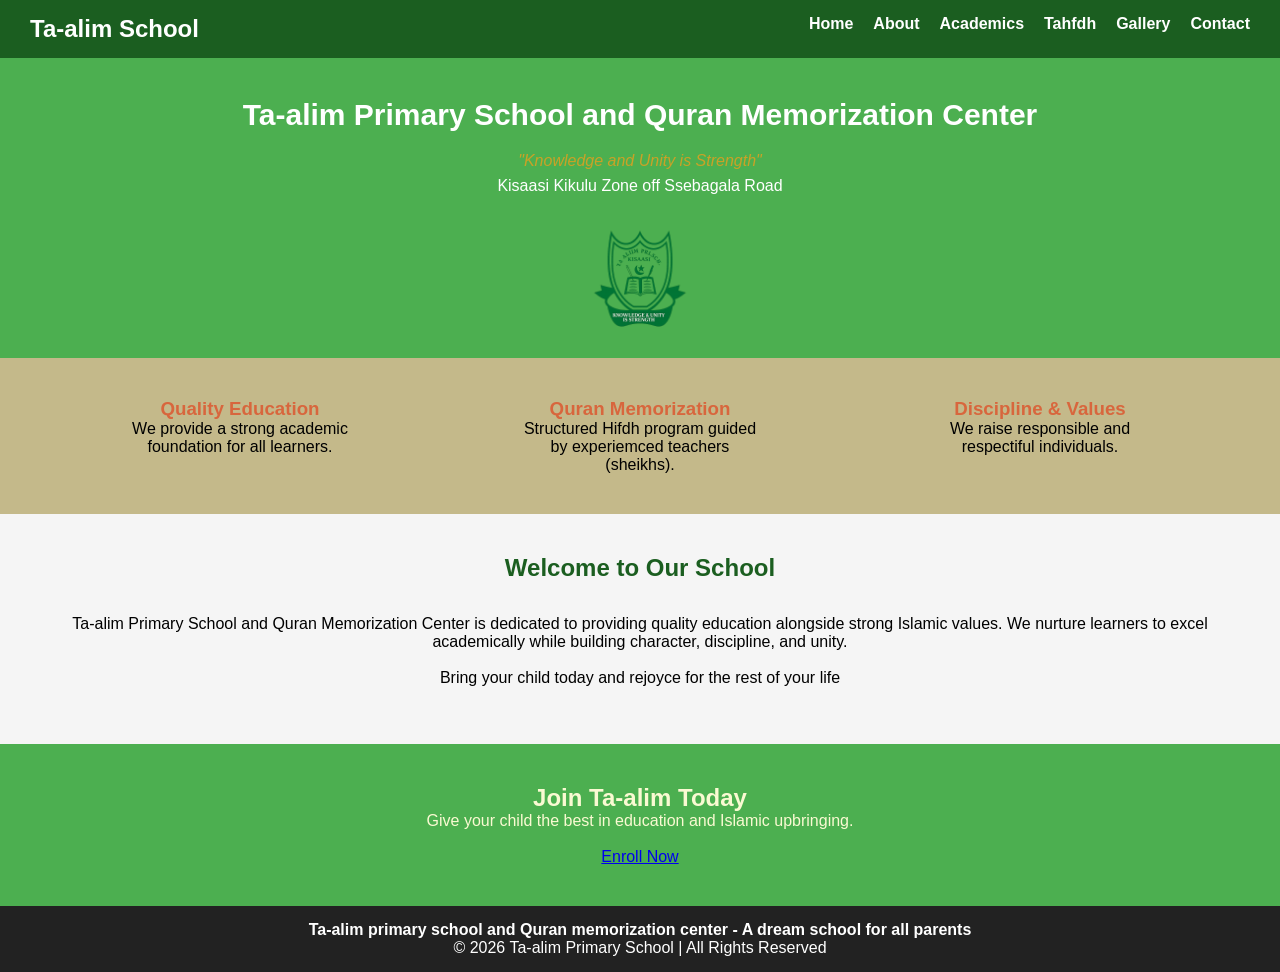
<file: index.html>
<!DOCTYPE html>
<html lang="en">
<head>
    <meta charset="UTF-8">
    <meta name="viewport" content="width=device-width, initial-scale=1.0">
    <title>Ta-alim Primary School and Quran Memorization Center</title>
    <link rel="stylesheet" href="style.css">
    <link rel="icon" type="image/png" sizes="64x64" href="images/badge.PNG">
</head>
<body>

    <!-- Navigation -->
    <header>
        <nav class="navbar">
            <h1 class="logo">Ta-alim School</h1>
            <ul class="nav-links">
                <li><a href="index.html">Home</a></li>
                <li><a href="about.html">About</a></li>
                <li><a href="academics.html">Academics</a></li>
                <li><a href="tahfidh.html">Tahfdh</a></li>
                <li><a href="gallery.html">Gallery</a></li>
                <li><a href="contact.html">Contact</a></li>
            </ul>
        </nav>
    </header>

    <!-- Hero Section -->
    <section class="hero">
         <h1>Ta-alim Primary School and Quran Memorization Center</h1>
         <p class="motto">"Knowledge and Unity is Strength"</p>
        <p class="location">Kisaasi Kikulu Zone off Ssebagala Road</p>
        <img src="images/School badge.png" class="badge">
    </section>

    <section class="features">
        <div class="feature">
            <h3>Quality Education</h3>
            <p>We provide a strong academic foundation for all learners.</p>
        </div>
        <div class="feature">
            <h3>Quran Memorization</h3>
            <p>Structured Hifdh program guided by experiemced teachers (sheikhs).</p>
        </div>
        <div class="feature">
            <h3>Discipline & Values</h3>
            <p>We raise responsible and respectiful individuals.</p>
        </div>
    </section>

    <!-- Welcome Section -->
    <section class="welcome">
        <h2>Welcome to Our School</h2>
    </br>
        <p>
            Ta-alim Primary School and Quran Memorization Center is dedicated to providing
            quality education alongside strong Islamic values. We nurture learners to
            excel academically while building character, discipline, and unity.
        </p>
    </br>
        <p>Bring your child today and rejoyce for the rest of your life</p>
    </section>
  
<section class="cta">
    <h2>Join Ta-alim Today</h2>
    <p>Give your child the best in education and Islamic upbringing.</p>
</br>
    <a href="contact.html" class="btn">Enroll Now</a>
</section>    

    <!-- Footer -->
    <footer>
        <p><b>Ta-alim primary school and Quran memorization center  -  A dream school for all parents </b></p>
        <p>&copy; 2026 Ta-alim Primary School | All Rights Reserved</p> 
    </footer>

</body>
</html>
</file>
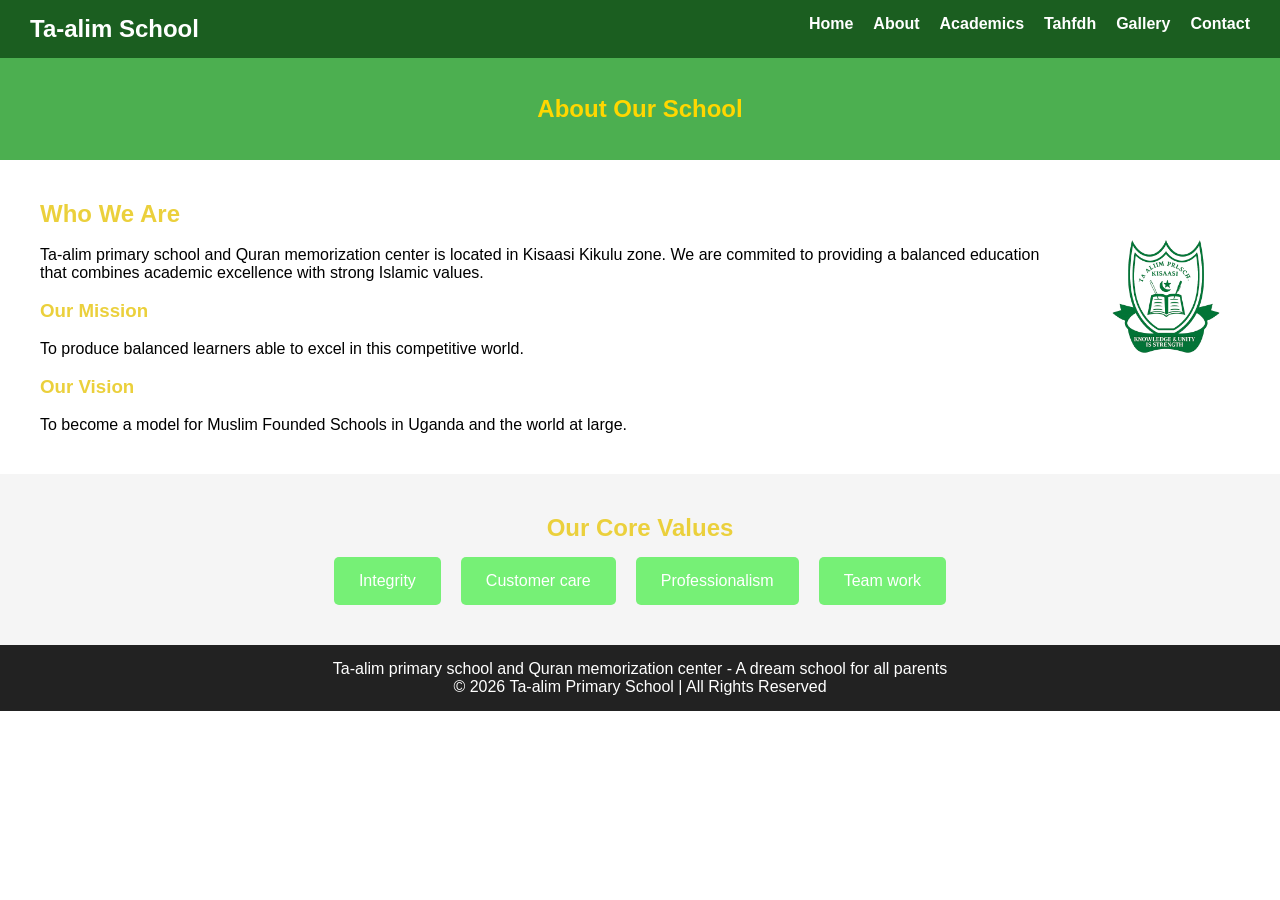
<file: about.html>
<!DOCTYPE html>
<html lang="en">
<head>
    <meta charset="UTF-8">
    <meta name="viewport" content="width=device-width, initial-scale=1.0">
    <title>about us</title>
    <link rel="stylesheet" href="style.css">
    <link rel="icon" type="image/png" sizes="64x64" href="images/badge.PNG">
</head>
<body>
<!-- Navigation -->
<header>
    <nav class="navbar">
    <h1 class="logo">Ta-alim School</h1>
    <ul class="nav-links">
        <li><a href="index.html">Home</a></li>
        <li><a href="about.html">About</a></li>
        <li><a href="academics.html">Academics</a></li>
        <li><a href="tahfidh.html">Tahfdh</a></li>
        <li><a href="gallery.html">Gallery</a></li>
        <li><a href="contact.html">Contact</a></li>
    </ul>
    </nav>
</header>
<section class="sub-hero">
    <h2>About Our School</h2>
</section> 
<section class="about-page">
    <div class="about-text">
        <h2 class="us">Who We Are</h2> 
</br>
        <p>
            Ta-alim primary school and Quran memorization center is located in Kisaasi Kikulu zone.
            We are commited to providing a balanced education that combines academic excellence 
            with strong Islamic values.
        </p>
</br>
        <h3 class="mission">Our Mission</h3>
</br>
        <p>To produce balanced learners able to excel in this competitive world.</p>
</br>
        <h3 class="vision">Our Vision</h3>
</br>
        <p>To become a model for Muslim Founded Schools in Uganda and the world at large.</p>

    </div>
    <div class="about-image">
        <img src="images/School badge.png" alt="school badge">
    </div>
</section>

<section class="values">
    <h2 class="cores">Our Core Values</h2>
    <div class="value-boxes">
        <div>Integrity</div>
        <div>Customer care</div>
        <div>Professionalism</div>
        <div>Team work</div>
    </div>
</section>
<!--FOOTER-->
<footer>
    <p>Ta-alim primary school and Quran memorization center  -  A dream school for all parents </p>
    <p>&copy; 2026 Ta-alim Primary School | All Rights Reserved</p>
</footer>
</body>
</html>
</file>
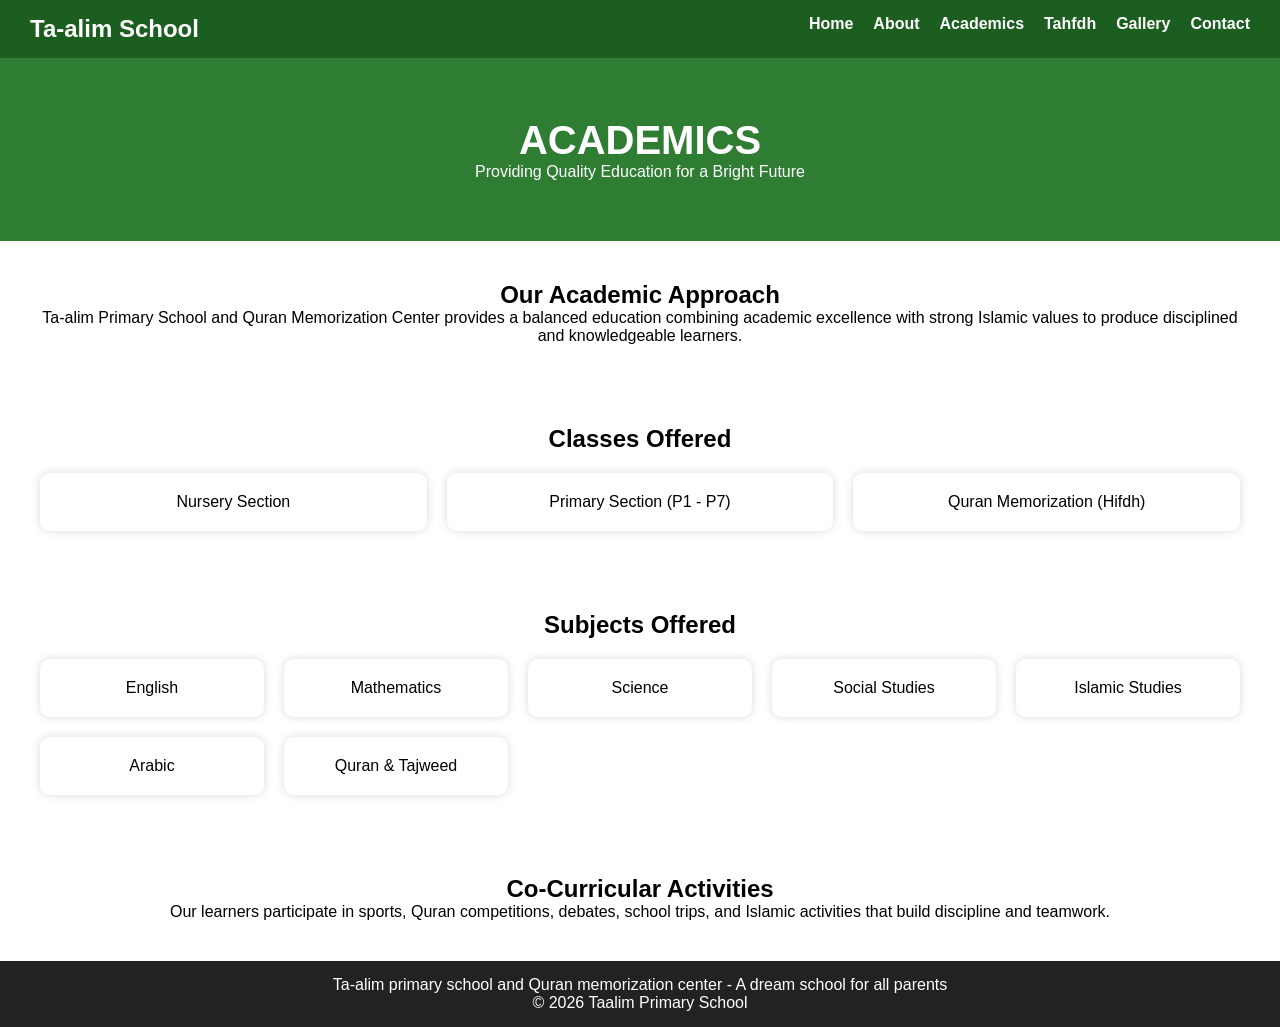
<file: academics.html>
<!DOCTYPE html>
<html lang="en">
<head>
    <meta charset="UTF-8">
    <meta name="viewport" content="width=device-width, initial-scale=1.0">
    <title>Academics | Taalim School</title>
    <link rel="stylesheet" href="style.css">
    <link rel="icon" type="image/png" sizes="64x64" href="images/badge.PNG">
</head>
<body>
    <!-- Navigation -->
<header>
    <nav class="navbar">
        <h1 class="logo">Ta-alim School</h1>
        <ul class="nav-links">
            <li><a href="index.html">Home</a></li>
            <li><a href="about.html">About</a></li>
            <li><a href="academics.html">Academics</a></li>
            <li><a href="tahfidh.html">Tahfdh</a></li>
            <li><a href="gallery.html">Gallery</a></li>
            <li><a href="contact.html">Contact</a></li>
        </ul>
    </nav>
</header>

<!-- HERO -->
<header class="academics-hero">
    <h1>ACADEMICS</h1>
    <p>Providing Quality Education for a Bright Future</p>
</header>

<!-- INTRO -->
<section class="academics-intro">
    <h2>Our Academic Approach</h2>
    <p>
        Ta-alim Primary School and Quran Memorization Center provides a balanced education 
        combining academic excellence with strong Islamic values to produce disciplined and 
        knowledgeable learners.
    </p>
</section>

<!-- CLASSES -->
<section class="cards-section">
    <h2>Classes Offered</h2>

    <div class="card-container">
        <div class="card">Nursery Section</div>
        <div class="card">Primary Section (P1 - P7)</div>
        <div class="card">Quran Memorization (Hifdh)</div>
    </div>
</section>

<!-- SUBJECTS -->
<section class="cards-section">
    <h2>Subjects Offered</h2>

    <div class="card-container">
        <div class="card">English</div>
        <div class="card">Mathematics</div>
        <div class="card">Science</div>
        <div class="card">Social Studies</div>
        <div class="card">Islamic Studies</div>
        <div class="card">Arabic</div>
        <div class="card">Quran & Tajweed</div>
    </div>
</section>

<!-- ACTIVITIES -->
<section class="academics-intro">
    <h2>Co-Curricular Activities</h2>
    <p>
        Our learners participate in sports, Quran competitions, debates, school trips, and 
        Islamic activities that build discipline and teamwork.
    </p>
</section>

<!-- FOOTER -->
<footer>
     <p>Ta-alim primary school and Quran memorization center  -  A dream school for all parents </p>
    <p>&copy; 2026 Taalim Primary School</p>
</footer>

</body>
</html>
</file>
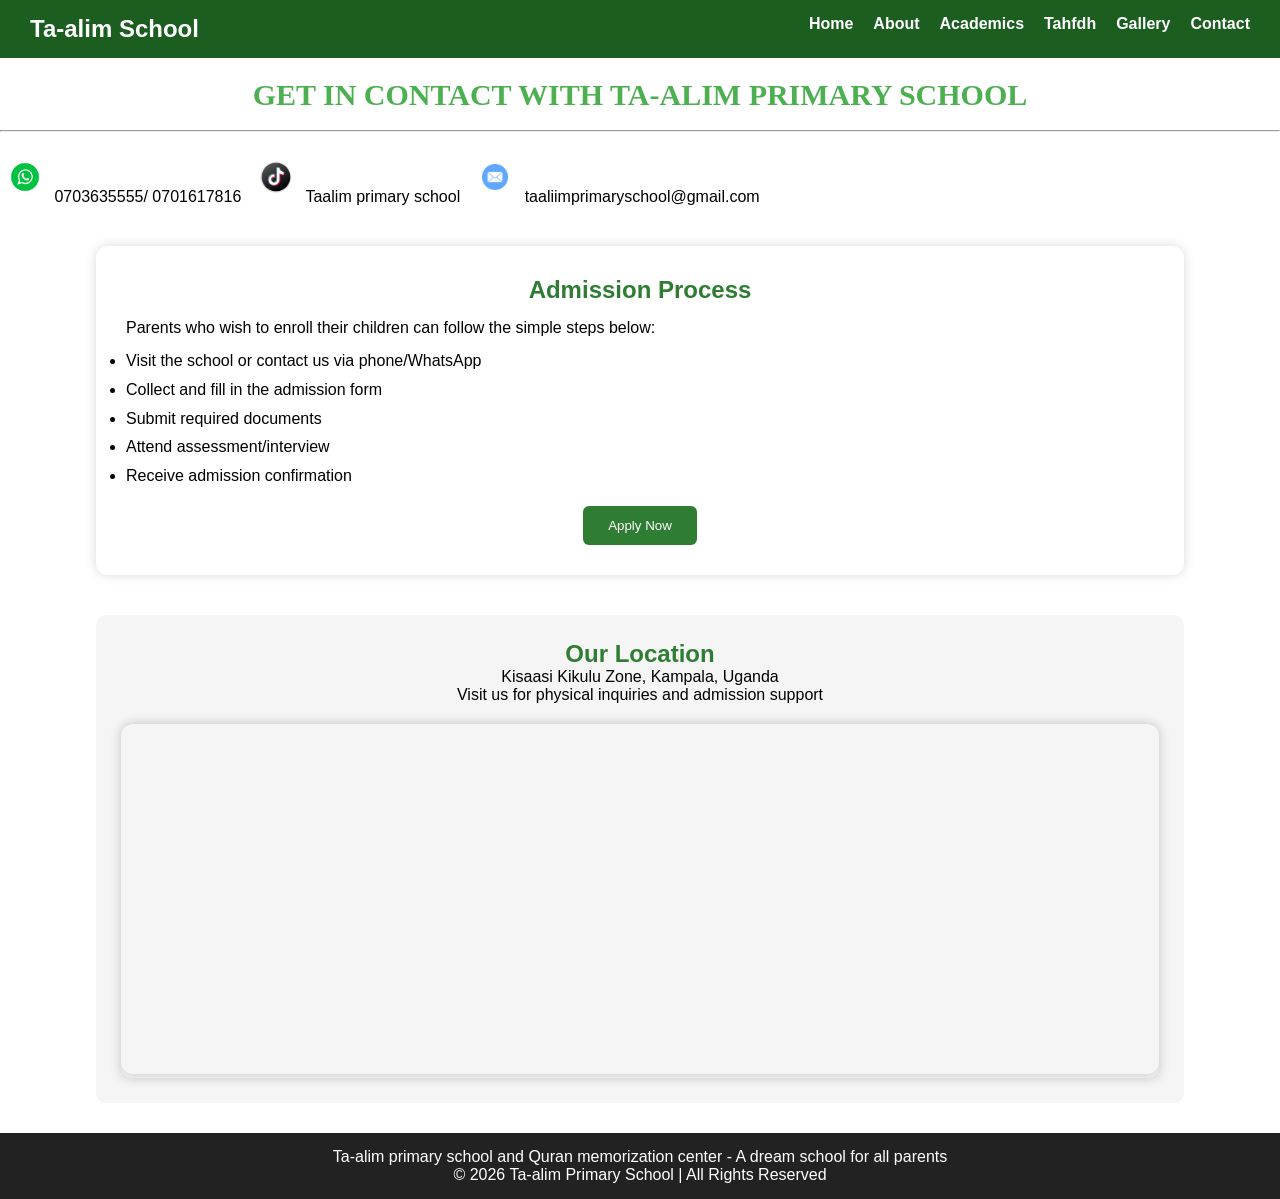
<file: contact.html>
<!DOCTYPE html>
<html lang="en">
<head>
    <meta charset="UTF-8">
    <meta name="viewport" content="width=device-width, initial-scale=1.0">
    <title>Contact Us</title>
    <link rel="stylesheet" href="style.css">
    <link rel="icon" type="image/png" sizes="64x64" href="images/badge.PNG">
</head>
<body>
<!-- Navigation -->
<header>
    <nav class="navbar">
        <h1 class="logo">Ta-alim School</h1>
        <ul class="nav-links">
            <li><a href="index.html">Home</a></li>
            <li><a href="about.html">About</a></li>
            <li><a href="academics.html">Academics</a></li>
            <li><a href="tahfidh.html">Tahfdh</a></li>
            <li><a href="gallery.html">Gallery</a></li>
            <li><a href="contact.html">Contact</a></li>
        </ul>
    </nav>
</header>
  <h4 class="contact-h2">GET IN CONTACT WITH TA-ALIM PRIMARY SCHOOL</h4>
</br>
<hr/>
<div class="contact-row">
        
    <div class="contact-item" >
      <img src="images/WhatsApp logo.png" width="50">
        <span>0703635555/ 0701617816 </span>
    </div>
    <div  class="contact-item"> 
        <img src="images/TikTok logo.png" width="50">
        <span>Taalim primary school</span>
    </div>
    <div class="contact-item">
        <img src="images/email logo.png" width="50">
        <span>taaliimprimaryschool@gmail.com</span>
    </div>
    </div>

<div class="admission-box">
    <h2>Admission Process</h2>

    <p>
        Parents who wish to enroll their children can follow the simple steps below:
    </p>

    <ul>
        <li>Visit the school or contact us via phone/WhatsApp</li>
        <li>Collect and fill in the admission form</li>
        <li>Submit required documents</li>
        <li>Attend assessment/interview</li>
        <li>Receive admission confirmation</li>
    </ul>

    <button class="apply-btn">Apply Now</button>
</div>

<div class="location-box">
    <h2>Our Location</h2>
    <p>Kisaasi Kikulu Zone, Kampala, Uganda</p>
    <p>Visit us for physical inquiries and admission support</p>

    <!-- MAP -->
    <div class="map-container">
      <iframe 
        src="https://www.google.com/maps/embed?pb=!1m18!1m12!1m3!1d3989.7396397795615!2d32.591335273816746!3d0.35982846396040896!2m3!1f0!2f0!3f0!3m2!1i1024!2i768!4f13.1!3m3!1m2!1s0x177dbbc43801c8dd%3A0xb4478cf5338186b3!2sTa-Alim%20Primary%20School!5e0!3m2!1sen!2sug!4v1778745479730!5m2!1sen!2sug"
        width="100%"
        height="350"
        style="border:0;"
        allowfullscreen=""
        loading="lazy">
       </iframe>
    </div>
</div>

<footer>
    <p>Ta-alim primary school and Quran memorization center  -  A dream school for all parents </p>
    <p>&copy; 2026 Ta-alim Primary School | All Rights Reserved</p>
</footer>    
</body>
</html>
</file>
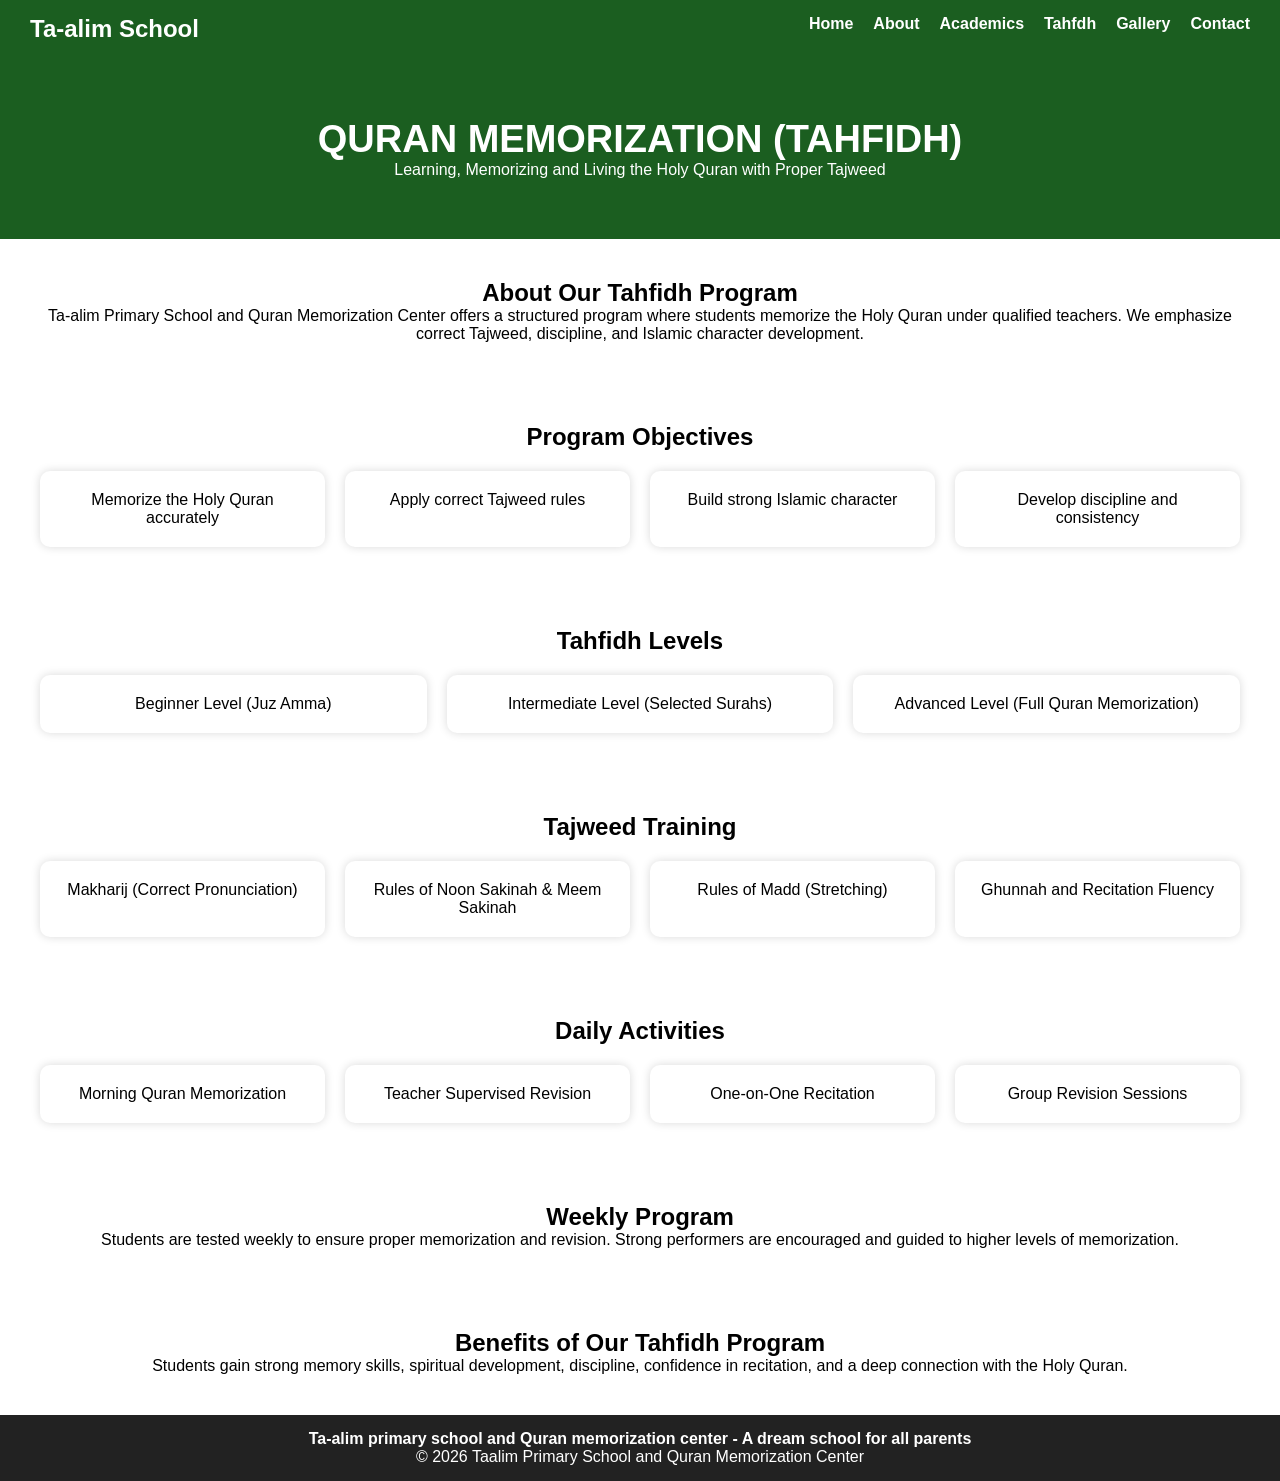
<file: tahfidh.html>
<!DOCTYPE html>
<html lang="en">
<head>
    <meta charset="UTF-8">
    <meta name="viewport" content="width=device-width, initial-scale=1.0">
    <title>Quran Memorization | Taalim School</title>
    <link rel="stylesheet" href="style.css">
     <link rel="icon" type="image/png" sizes="64x64" href="images/badge.PNG">
</head>
<body>
 <!-- Navigation -->
<header>
    <nav class="navbar">
        <h1 class="logo">Ta-alim School</h1>
        <ul class="nav-links">
            <li><a href="index.html">Home</a></li>
            <li><a href="about.html">About</a></li>
            <li><a href="academics.html">Academics</a></li>
            <li><a href="tahfidh.html">Tahfdh</a></li>
            <li><a href="gallery.html">Gallery</a></li>
            <li><a href="contact.html">Contact</a></li>
        </ul>
    </nav>
</header>

<!-- HERO SECTION -->
<header class="hifdh-hero">
    <h1>QURAN MEMORIZATION (TAHFIDH)</h1>
    <p>Learning, Memorizing and Living the Holy Quran with Proper Tajweed</p>
</header>

<!-- INTRODUCTION -->
<section class="academics-intro">
    <h2>About Our Tahfidh Program</h2>
    <p>
        Ta-alim Primary School and Quran Memorization Center offers a structured program
        where students memorize the Holy Quran under qualified teachers. We emphasize
        correct Tajweed, discipline, and Islamic character development.
    </p>
</section>

<!-- PROGRAM OBJECTIVES -->
<section class="cards-section">
    <h2>Program Objectives</h2>

    <div class="card-container">
        <div class="card">Memorize the Holy Quran accurately</div>
        <div class="card">Apply correct Tajweed rules</div>
        <div class="card">Build strong Islamic character</div>
        <div class="card">Develop discipline and consistency</div>
    </div>
</section>

<!-- TAHFIDH LEVELS -->
<section class="cards-section">
    <h2>Tahfidh Levels</h2>

    <div class="card-container">
        <div class="card">Beginner Level (Juz Amma)</div>
        <div class="card">Intermediate Level (Selected Surahs)</div>
        <div class="card">Advanced Level (Full Quran Memorization)</div>
    </div>
</section>

<!-- TAJWEED SECTION -->
<section class="cards-section">
    <h2>Tajweed Training</h2>

    <div class="card-container">
        <div class="card">Makharij (Correct Pronunciation)</div>
        <div class="card">Rules of Noon Sakinah & Meem Sakinah</div>
        <div class="card">Rules of Madd (Stretching)</div>
        <div class="card">Ghunnah and Recitation Fluency</div>
    </div>
</section>

<!-- DAILY ACTIVITIES -->
<section class="cards-section">
    <h2>Daily Activities</h2>

    <div class="card-container">
        <div class="card">Morning Quran Memorization</div>
        <div class="card">Teacher Supervised Revision</div>
        <div class="card">One-on-One Recitation</div>
        <div class="card">Group Revision Sessions</div>
    </div>
</section>

<!-- WEEKLY PROGRAM -->
<section class="academics-intro">
    <h2>Weekly Program</h2>
    <p>
        Students are tested weekly to ensure proper memorization and revision.
        Strong performers are encouraged and guided to higher levels of memorization.
    </p>
</section>

<!-- BENEFITS -->
<section class="academics-intro">
    <h2>Benefits of Our Tahfidh Program</h2>
    <p>
        Students gain strong memory skills, spiritual development, discipline,
        confidence in recitation, and a deep connection with the Holy Quran.
    </p>
</section>

<!-- FOOTER -->
<footer>
    <p><b>Ta-alim primary school and Quran memorization center  -  A dream school for all parents </b></p>
    <p>&copy; 2026 Taalim Primary School and Quran Memorization Center</p>
</footer>

</body>
</html>
</file>
<file: style.css>
:root {
  --primary-green: #1b5e20;
  --light-green: #4caf50;
  --white: #ffffff;
  --gold: #c9a227;
  --dark: #222222;
}
* {
    margin: 0;
    padding: 0;
    box-sizing: border-box;
    font-family: Arial, sans-serif;
}

/* Navbar */
.navbar {
    background: var(--primary-green);
    color: var(--white);
    display: flex;
    justify-content: space-between;
    padding: 15px 30px;
}

.nav-links {
    list-style: none;
    display: flex;
}

.nav-links li {
    margin-left: 20px;
}

.nav-links a {
    color: var(--white);
    text-decoration: none;
    font-weight: bold;
}

.nav-links a:hover {
    color: var(--gold);
}

/* Hero Section */
.hero {
    background: var(--light-green);
    color: var(--white);
    text-align: center;
    padding: 40px 10px;
    block-size: 300px;
}

.hero h1 {
    font-size: 30px;
}

.motto {
    font-style: italic;
    margin-top: 20px;
    color: var(--gold);
}

.location {
    margin-top: 7px;
    margin-bottom: 5px;
 
}

.badge {
    width: 10%;
    height: auto;
    border-radius: 10px;
}

/* Welcome Section */
.welcome {
    padding: 40px;
    text-align: center;
    background: #f5f5f5;
    block-size: 230px;
}
.features{
    display: flex;
    justify-content: space-around;
    padding: 40px;
    background-color: rgb(196, 185, 138);
}
.feature{
    max-width: 250px;
    text-align: center;
}
.feature h3{
    color: rgb(216, 102, 61);
}
.welcome h2 {
    color: var(--primary-green);
    margin-bottom: 15px;
}

/* Footer */
footer {
    background: var(--dark);
    color: var(--white);
    text-align: center;
    padding: 15px;
}
.cta {
    background: var(--light-green);
    color: lightgoldenrodyellow;
    text-align: center;
    padding: 40px;
}

/*CONTACT PAGE */
.contact-row {
    display: flex;
    align-items: center;
    gap: 10px;
    margin-top: 20px;
    margin-bottom: 20px;
}



/* ADMISSION BOX */

.admission-box {
    background: white;
    width: 85%;
    margin: 40px auto;
    padding: 30px;
    border-radius: 12px;
    box-shadow: 0 0 12px rgba(0,0,0,0.15);
}

.admission-box h2 {
    color: #2e7d32;
    text-align: center;
    margin-bottom: 15px;
}

.admission-box ul {
    text-align: left;
    margin-top: 10px;
    line-height: 1.8;
}

.apply-btn {
    margin-top: 15px;
    padding: 12px 25px;
    background: #2e7d32;
    color: white;
    border: none;
    border-radius: 6px;
    cursor: pointer;
    display: block;
    margin-left: auto;
    margin-right: auto;
    transition: 0.3s;
}

.apply-btn:hover {
    background: #1b5e20;
    transform: scale(1.05);
}

.map-container {
    margin-top: 20px;
    border-radius: 10px;
    overflow: hidden;
    box-shadow: 0 0 12px rgba(0,0,0,0.2);
}
iframe {
    border-radius: 12px;
    box-shadow: 0 0 12px rgba(0,0,0,0.2);
}



/* LOCATION BOX */

.location-box {
    width: 85%;
    margin: 30px auto;
    padding: 25px;
    text-align: center;
    background: #f5f5f5;
    border-radius: 10px;
}

.location-box h2 {
    color: #2e7d32;
}



/* GALLERY  PAGE */

* {
    margin: 0;
    padding: 0;
    box-sizing: border-box;
}

/*GALLERY PAGE - PHOTOS */

.gallery-section {
    padding: 40px;
    text-align: center;
}

.gallery-section h2 {
    color: green;
    margin-bottom: 20px;
}

.gallery-container {
    display: grid;
    grid-template-columns: repeat(auto-fit, minmax(250px, 1fr));
    padding: 20px;
    gap: 20px;
}

.gallery-container img {
    width: 100%;
    height: 210px;
    object-fit: cover;
    border-radius: 12px;
    transition: 0.4s;
    box-shadow: 0 0 10px rgba(0, 0, 0, 0.2);
}

.gallery-container img:hover {
    transform: scale(1.05);
}

/*VIDEO SLIDER SECTION*/

.video-gallery {
    padding: 40px;
    text-align: center;
}

.video-gallery h2 {
    color: green;
    margin-bottom: 20px;
}

/* slider wrapper */
.slider-wrapper {
    position: relative;
    display: flex;
    align-items: center;
}

/* horizontal video row */
.video-container {
    display: flex;
    gap: 20px;
    overflow-x: auto;
    scroll-behavior: smooth;
    padding: 10px;
    width: 100%;
}

/* hide scrollbar */
.video-container::-webkit-scrollbar {
    display: none;
}

/* video cards */
.video-container video {
    min-width: 300px;
    height: 220px;
    object-fit: cover;
    border-radius: 12px;
    background: black;
    flex-shrink: 0;
    box-shadow: 0 0 10px rgba(0, 0, 0, 0.2);
}

/* slider buttons */
.slider-btn {
    background: #2e7d32;
    color: white;
    border: none;
    font-size: 25px;
    padding: 10px;
    cursor: pointer;
    border-radius: 50%;
    position: absolute;
    z-index: 10;
}

.slider-btn.left {
    left: 0;
}

.slider-btn.right {
    right: 0;
}



/* CONTACT TITLE */

.contact-h2 {
    color: #4caf50;
    font-family: 'Times New Roman', Times, serif;
    font-size: 30px;
    margin-top: 20px;
    text-align: center;
}

/* ABOUT PAGE */
.sub-hero{
    background: var(--light-green);
    color: gold;
    text-align: center;
    padding: 37px 20px;
}
.about-page{
    display: flex;
    padding: 40px;
    gap: 30px;
    align-items: center;
}
.about-text{
    flex: 1;
}
.about-image img{
    width: 148px;
    border: 10px;
}
.us,
.vision,
.cores,
.mission {
    color: rgb(235, 208, 60);
}
.values{
    background: #f5f5f5;
    padding: 40px;
    text-align: center;
}
.value-boxes{
    display: flex;
    justify-content: center;
    gap: 20px;
    margin-top: 15px;
}
.value-boxes div{
    background: rgb(118, 240, 118);
    color: white;
    padding: 15px 25px;
    border-radius: 5px;
}


/*ACADEMICS PAGE*/

/* HERO */

.academics-hero {
    background: #2e7d32;
    color: white;
    text-align: center;
    padding: 60px 20px;
}

.academics-hero h1 {
    font-size: 40px;
}

/* INTRO */

.academics-intro {
    padding: 40px;
    text-align: center;
}

/* CARD SECTION */

.cards-section {
    padding: 40px;
    text-align: center;
}

.card-container {
    display: grid;
    grid-template-columns: repeat(auto-fit, minmax(200px, 1fr));
    gap: 20px;
    margin-top: 20px;
}

.card {
    background: white;
    padding: 20px;
    border-radius: 10px;
    box-shadow: 0 0 10px rgba(0,0,0,0.15);
    transition: 0.3s;
}

.card:hover {
    transform: scale(1.05);
}





/*TAHFIDH PAGE */

/* HERO SECTION */

.hifdh-hero {
    background: #1b5e20;
    color: white;
    text-align: center;
    padding: 60px 20px;
}

.hifdh-hero h1 {
    font-size: 38px;
}

/* REUSE YOUR EXISTING STYLES */

.cards-section {
    padding: 40px;
    text-align: center;
}

.card-container {
    display: grid;
    grid-template-columns: repeat(auto-fit, minmax(200px, 1fr));
    gap: 20px;
    margin-top: 20px;
}

.card {
    background: white;
    padding: 20px;
    border-radius: 10px;
    box-shadow: 0 0 10px rgba(0,0,0,0.15);
    transition: 0.3s;
}

.card:hover {
    transform: scale(1.05);
}
</file>
